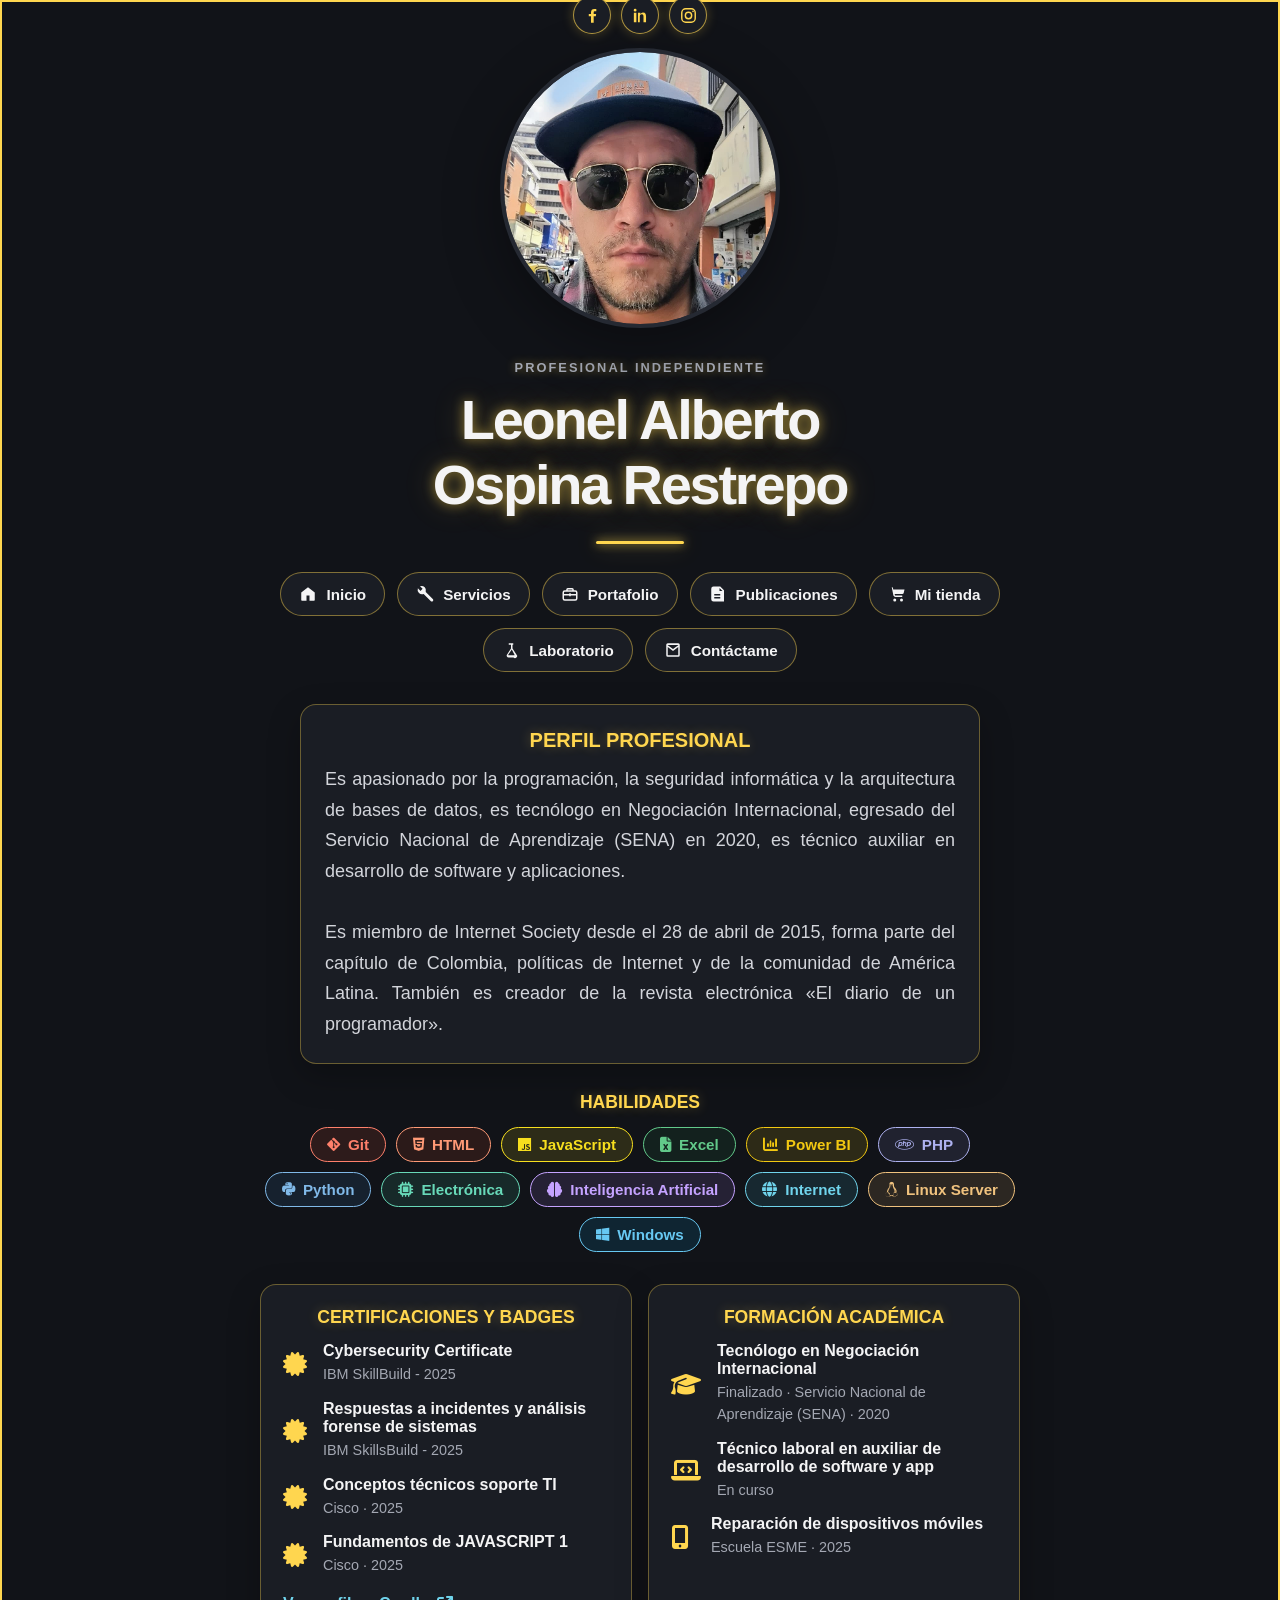
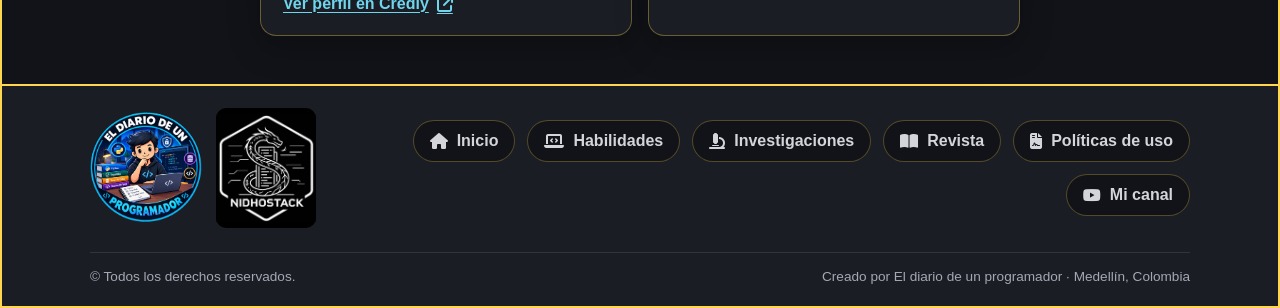
<file: index.html>
<!DOCTYPE html>
<html lang="es">
<head>
    <meta charset="UTF-8">
    <meta name="viewport" content="width=device-width, initial-scale=1.0">
    <meta name="theme-color" content="#111318">
    <link rel="shortcut icon" href="img/Leonel_Ospina.jpeg" type="image/x-icon">
    <title>Leonel Alberto Ospina Restrepo | Profesional freelance</title>
    <link rel="stylesheet" href="https://cdnjs.cloudflare.com/ajax/libs/font-awesome/6.7.2/css/all.min.css">
    <link rel="stylesheet" href="css/style.css">
</head>
<body>
    <main class="profile">
        <section class="profile__intro" id="inicio" aria-labelledby="profile-name">
            <div class="profile__photo-area">
                <div class="profile__photo-frame">
                    <img
                        class="profile__photo"
                        src="img/Leonel_Ospina.jpeg"
                        alt="Retrato de Leonel Alberto Ospina Restrepo"
                    >
                </div>
                <div class="profile__socials" role="group" aria-label="Redes sociales">
                    <a class="profile__social-icon" href="https://www.facebook.com/leonel.ospina.92" target="_blank" rel="noopener noreferrer" aria-label="Facebook" title="Facebook (se abre en una pestaña nueva)">
                        <svg viewBox="0 0 24 24" aria-hidden="true">
                            <path d="M13.5 21v-8h2.7l.4-3h-3.1V8.1c0-.9.3-1.5 1.6-1.5h1.7V3.9c-.3 0-1.3-.1-2.5-.1-2.5 0-4.2 1.5-4.2 4.3V10H7.3v3h2.8v8z" />
                        </svg>
                    </a>
                    <a class="profile__social-icon" href="https://www.linkedin.com/in/eldiariode-unprogramador-384201338/" target="_blank" rel="noopener noreferrer" aria-label="LinkedIn" title="LinkedIn (se abre en una pestaña nueva)">
                        <svg viewBox="0 0 24 24" aria-hidden="true">
                            <path d="M5.2 3.5a1.8 1.8 0 1 0 0 3.6 1.8 1.8 0 0 0 0-3.6M3.6 8.5h3.2v12H3.6zm5.2 0h3.1v1.6h.1a3.4 3.4 0 0 1 3.1-1.9c3.3 0 3.9 2.2 3.9 5v7.3h-3.2V14c0-1.6 0-3.6-2.2-3.6s-2.5 1.7-2.5 3.5v6.6H8.8z" />
                        </svg>
                    </a>
                    <a class="profile__social-icon" href="https://www.instagram.com/lospinare/" target="_blank" rel="noopener noreferrer" aria-label="Instagram" title="Instagram (se abre en una pestaña nueva)">
                        <svg viewBox="0 0 24 24" aria-hidden="true">
                            <rect x="3.5" y="3.5" width="17" height="17" rx="5" />
                            <circle cx="12" cy="12" r="4" />
                            <circle class="profile__social-dot" cx="17.7" cy="6.8" r="1" />
                        </svg>
                    </a>
                </div>
            </div>
            <p class="profile__eyebrow">Profesional independiente</p>
            <h1 class="profile__name" id="profile-name">
                <span>Leonel Alberto</span>
                <span>Ospina Restrepo</span>
            </h1>
            <div class="profile__divider" aria-hidden="true"></div>
            <nav class="profile__navigation" aria-label="Navegación principal">
                <a class="profile__nav-link" href="index.html" aria-current="page">
                    <svg class="profile__nav-icon" viewBox="0 0 24 24" aria-hidden="true">
                        <path d="m3 10 9-7 9 7v10a1 1 0 0 1-1 1h-6v-7h-4v7H4a1 1 0 0 1-1-1z" />
                    </svg>
                    <span>Inicio</span>
                </a>
                <a class="profile__nav-link" href="modules/servicios.html">
                    <svg class="profile__nav-icon" viewBox="0 0 24 24" aria-hidden="true">
                        <path d="M22.7 19 13 9.3a6 6 0 0 0-7.7-7.7l3.5 3.5-2.8 2.8-3.5-3.5A6 6 0 0 0 10.2 12l9.7 9.7a1.98 1.98 0 0 0 2.8-2.7" />
                    </svg>
                    <span>Servicios</span>
                </a>
                <a class="profile__nav-link" href="#portafolio">
                    <svg class="profile__nav-icon" viewBox="0 0 24 24" aria-hidden="true">
                        <path d="M9 4a2 2 0 0 0-2 2v1H5a3 3 0 0 0-3 3v8a3 3 0 0 0 3 3h14a3 3 0 0 0 3-3v-8a3 3 0 0 0-3-3h-2V6a2 2 0 0 0-2-2zm0 3V6h6v1zm-4 2h14a1 1 0 0 1 1 1v2h-7v-1h-2v1H4v-2a1 1 0 0 1 1-1m-1 5h7v1h2v-1h7v4a1 1 0 0 1-1 1H5a1 1 0 0 1-1-1z" />
                    </svg>
                    <span>Portafolio</span>
                </a>
                <a class="profile__nav-link" href="#publicaciones">
                    <svg class="profile__nav-icon" viewBox="0 0 24 24" aria-hidden="true">
                        <path d="M6 2h9l5 5v15H6a3 3 0 0 1-3-3V5a3 3 0 0 1 3-3m8 2v4h4zm-7 8v2h8v-2zm0 4v2h8v-2z" />
                    </svg>
                    <span>Publicaciones</span>
                </a>
                <a class="profile__nav-link" href="#tienda">
                    <svg class="profile__nav-icon" viewBox="0 0 24 24" aria-hidden="true">
                        <path d="M3 3h2l2.2 11.1A3 3 0 0 0 10.1 16H19v-2h-8.9a1 1 0 0 1-1-.8l-.2-1.2H19a2 2 0 0 0 2-1.6L22 6H7L6.6 4A1 1 0 0 0 5.6 3H3m6 15a2 2 0 1 0 0 4 2 2 0 0 0 0-4m9 0a2 2 0 1 0 0 4 2 2 0 0 0 0-4" />
                    </svg>
                    <span>Mi tienda</span>
                </a>
                <a class="profile__nav-link" href="#laboratorio">
                    <svg class="profile__nav-icon" viewBox="0 0 24 24" aria-hidden="true">
                        <path d="M9 3h6v2h-1v5.1l5.4 8.1A2.5 2.5 0 0 1 15.3 22H8.7a2.5 2.5 0 0 1-2.1-3.8L12 10.1V5h-3zm4 8.2-4.7 7a.5.5 0 0 0 .4.8h7.6a.5.5 0 0 0 .4-.8z" />
                    </svg>
                    <span>Laboratorio</span>
                </a>
                <a class="profile__nav-link" href="#contactame">
                    <svg class="profile__nav-icon" viewBox="0 0 24 24" aria-hidden="true">
                        <path d="M3 5a2 2 0 0 1 2-2h14a2 2 0 0 1 2 2v14a2 2 0 0 1-2 2H5a2 2 0 0 1-2-2zm2 .2v.3l7 5.2 7-5.2v-.3zm14 2.8-7 5.2L5 8v11h14z" />
                    </svg>
                    <span>Contáctame</span>
                </a>
            </nav>
            <section class="profile__summary" aria-labelledby="profile-summary-title">
                <h2 class="profile__summary-title" id="profile-summary-title">PERFIL PROFESIONAL</h2>
                <p style="font-size: 18px;">Es apasionado por la programación, la seguridad informática y la arquitectura de bases de datos, es tecnólogo en Negociación Internacional, egresado del Servicio Nacional de Aprendizaje (SENA) en 2020, es técnico auxiliar en desarrollo de software y aplicaciones. <br><br> Es miembro de Internet Society desde el 28 de abril de 2015, forma parte del capítulo de Colombia, políticas de Internet y de la comunidad de América Latina. También es creador de la revista electrónica «El diario de un programador».</p>
            </section>
            <section class="profile__skills" id="habilidades" aria-labelledby="profile-skills-title">
                <h2 class="profile__skills-title" id="profile-skills-title">HABILIDADES</h2>
                <ul class="profile__skills-list">
                    <li class="profile__skill profile__skill--git"><i class="fa-brands fa-git-alt" aria-hidden="true"></i>Git</li>
                    <li class="profile__skill profile__skill--html"><i class="fa-brands fa-html5" aria-hidden="true"></i>HTML</li>
                    <li class="profile__skill profile__skill--javascript"><i class="fa-brands fa-js" aria-hidden="true"></i>JavaScript</li>
                    <li class="profile__skill profile__skill--excel"><i class="fa-solid fa-file-excel" aria-hidden="true"></i>Excel</li>
                    <li class="profile__skill profile__skill--power-bi"><i class="fa-solid fa-chart-column" aria-hidden="true"></i>Power BI</li>
                    <li class="profile__skill profile__skill--php"><i class="fa-brands fa-php" aria-hidden="true"></i>PHP</li>
                    <li class="profile__skill profile__skill--python"><i class="fa-brands fa-python" aria-hidden="true"></i>Python</li>
                    <li class="profile__skill profile__skill--electronics"><i class="fa-solid fa-microchip" aria-hidden="true"></i>Electrónica</li>
                    <li class="profile__skill profile__skill--artificial-intelligence"><i class="fa-solid fa-brain" aria-hidden="true"></i>Inteligencia Artificial</li>
                    <li class="profile__skill profile__skill--internet"><i class="fa-solid fa-globe" aria-hidden="true"></i>Internet</li>
                    <li class="profile__skill profile__skill--linux-server"><i class="fa-brands fa-linux" aria-hidden="true"></i>Linux Server</li>
                    <li class="profile__skill profile__skill--windows"><i class="fa-brands fa-windows" aria-hidden="true"></i>Windows</li>
                </ul>
            </section>
            <div class="profile__credentials">
                <section class="profile__credential-card profile__certifications" aria-labelledby="profile-certifications-title">
                    <h2 class="profile__credential-title" id="profile-certifications-title">CERTIFICACIONES Y BADGES</h2>
                    <ul class="profile__certifications-list">
                        <li class="profile__certification">
                            <i class="fa-solid fa-certificate" aria-hidden="true"></i>
                            <div>
                                <h3 class="profile__certification-name">Cybersecurity Certificate</h3>
                                <p class="profile__certification-details">IBM SkillBuild - 2025</p>
                            </div>
                        </li>
                        <li class="profile__certification">
                            <i class="fa-solid fa-certificate" aria-hidden="true"></i>
                            <div>
                                <h3 class="profile__certification-name">Respuestas a incidentes y análisis forense de sistemas</h3>
                                <p class="profile__certification-details">IBM SkillsBuild - 2025</p>
                            </div>
                        </li>
                        <li class="profile__certification">
                            <i class="fa-solid fa-certificate" aria-hidden="true"></i>
                            <div>
                                <h3 class="profile__certification-name">Conceptos técnicos soporte TI</h3>
                                <p class="profile__certification-details">Cisco · 2025</p>
                            </div>
                        </li>
                        <li class="profile__certification">
                            <i class="fa-solid fa-certificate" aria-hidden="true"></i>
                            <div>
                                <h3 class="profile__certification-name">Fundamentos de JAVASCRIPT 1</h3>
                                <p class="profile__certification-details">Cisco · 2025</p>
                            </div>
                        </li>
                    </ul>
                    <a class="profile__credly-link" href="https://www.credly.com/users/leonel-alberto-ospina-restrepo/" target="_blank" rel="noopener noreferrer">
                        Ver perfil en Credly
                        <i class="fa-solid fa-arrow-up-right-from-square" aria-hidden="true"></i>
                    </a>
                </section>
                <section class="profile__credential-card profile__education" aria-labelledby="profile-education-title">
                    <h2 class="profile__credential-title" id="profile-education-title">FORMACIÓN ACADÉMICA</h2>
                    <ul class="profile__education-list">
                        <li class="profile__education-item">
                            <i class="fa-solid fa-graduation-cap" aria-hidden="true"></i>
                            <div>
                                <h3 class="profile__certification-name">Tecnólogo en Negociación Internacional</h3>
                                <p class="profile__certification-details">Finalizado · Servicio Nacional de Aprendizaje (SENA) · 2020</p>
                            </div>
                        </li>
                        <li class="profile__education-item">
                            <i class="fa-solid fa-laptop-code" aria-hidden="true"></i>
                            <div>
                                <h3 class="profile__certification-name">Técnico laboral en auxiliar de desarrollo de software y app</h3>
                                <p class="profile__certification-details">En curso</p>
                            </div>
                        </li>
                        <li class="profile__education-item">
                            <i class="fa-solid fa-mobile-screen-button" aria-hidden="true"></i>
                            <div>
                                <h3 class="profile__certification-name">Reparación de dispositivos móviles</h3>
                                <p class="profile__certification-details">Escuela ESME · 2025</p>
                            </div>
                        </li>
                    </ul>
                </section>
            </div>
        </section>
    </main>
    <footer class="site-footer">
        <div class="site-footer__inner">
            <div class="site-footer__brands">
                <a class="site-footer__brand" href="#inicio" aria-label="El diario de un programador, inicio">
                    <img class="site-footer__logo" src="img/Logo.fw.png" alt="Logo de El diario de un programador">
                </a>
                <img class="site-footer__partner-logo" src="img/nidhostack.fw.png" alt="Logo de Nidhostack">
            </div>
            <nav class="site-footer__navigation" aria-label="Navegación del pie de página">
                <a href="index.html">
                    <i class="fa-solid fa-house" aria-hidden="true"></i>
                    <span>Inicio</span>
                </a>
                <a href="#habilidades">
                    <i class="fa-solid fa-laptop-code" aria-hidden="true"></i>
                    <span>Habilidades</span>
                </a>
                <a href="investigación">
                    <i class="fa-solid fa-microscope" aria-hidden="true"></i>
                    <span>Investigaciones</span>
                </a>
                <a href="revista">
                    <i class="fa-solid fa-book-open" aria-hidden="true"></i>
                    <span>Revista</span>
                </a>
                <a href="politicas-de-uso">
                    <i class="fa-solid fa-file-contract" aria-hidden="true"></i>
                    <span>Políticas de uso</span>
                </a>
                <a href="https://www.youtube.com/@el-diariodeunprogramador" target="_blank" rel="noopener noreferrer">
                    <i class="fa-brands fa-youtube" aria-hidden="true"></i>
                    <span>Mi canal</span>
                </a>
            </nav>
        </div>
        <div class="site-footer__bottom">
            <p>&copy; Todos los derechos reservados.</p>
            <p>Creado por El diario de un programador · Medellín, Colombia</p>
        </div>
    </footer>
</body>
</html>
</file>
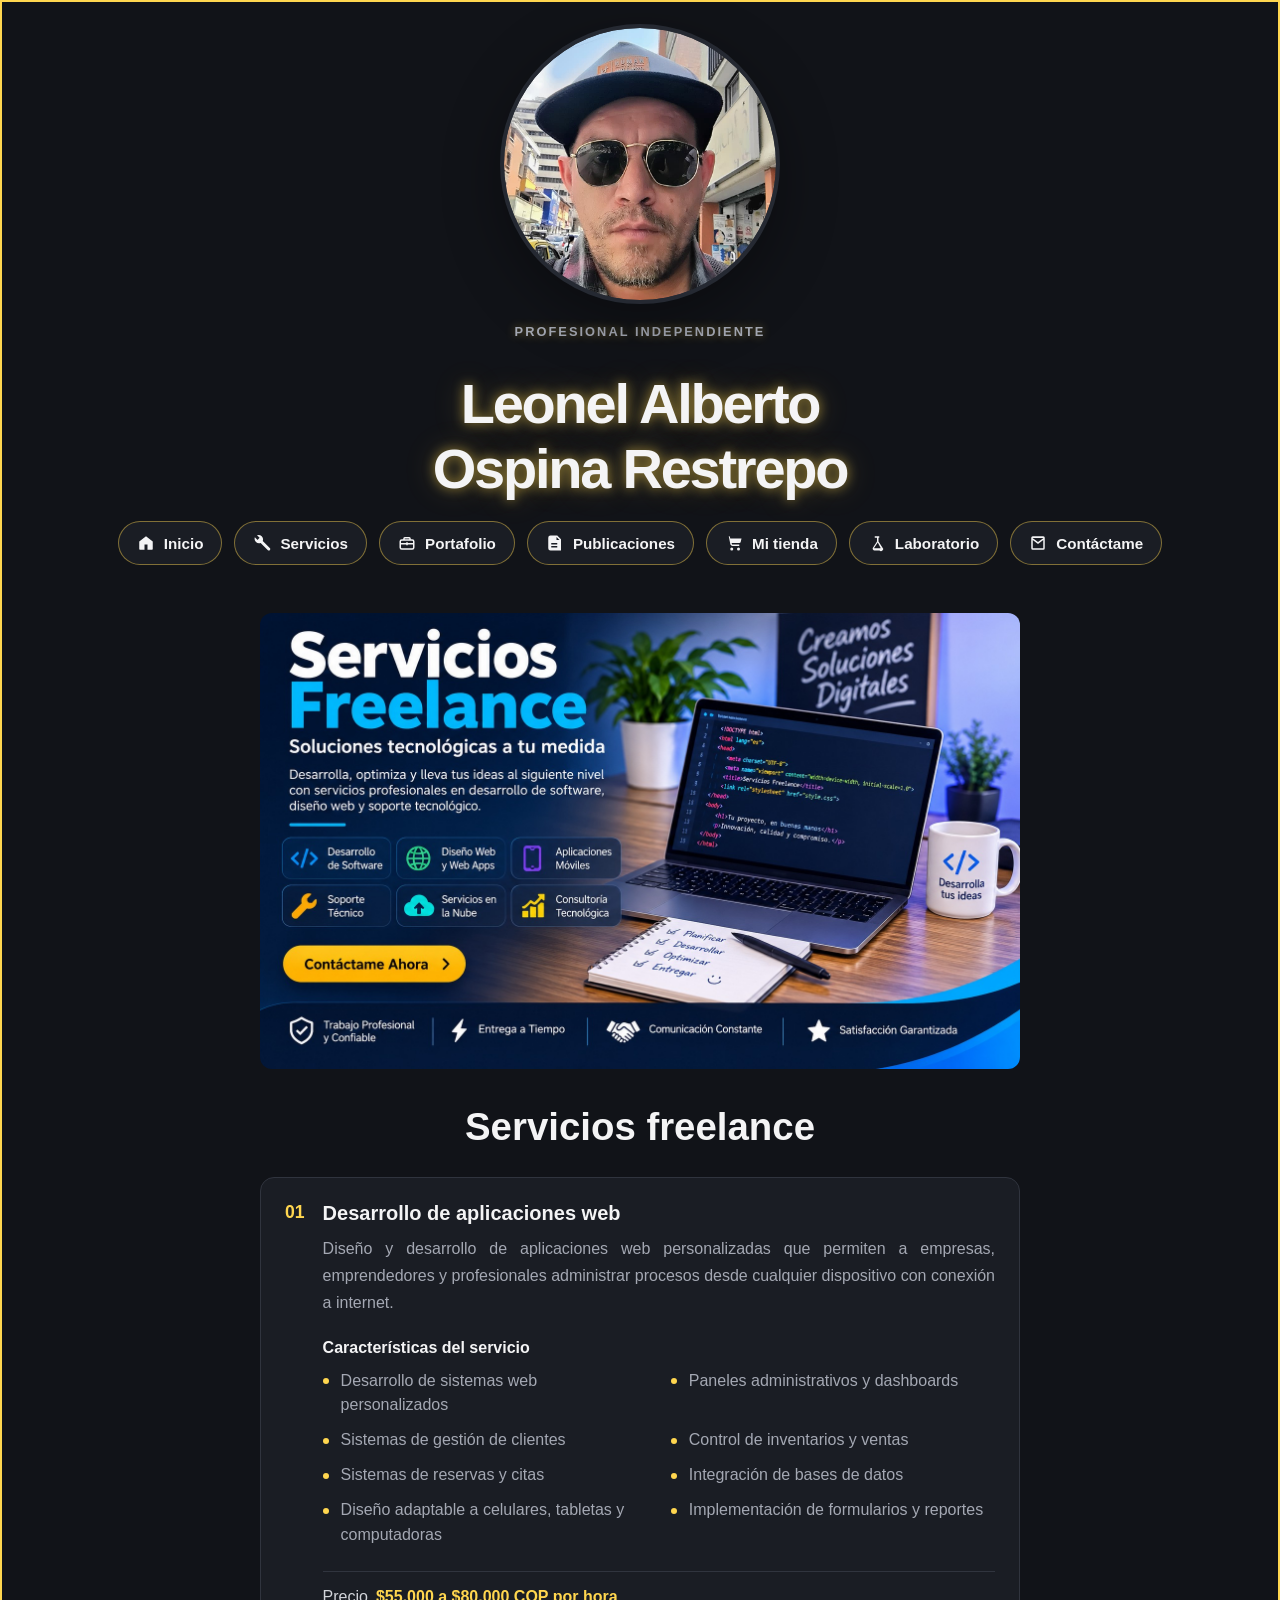
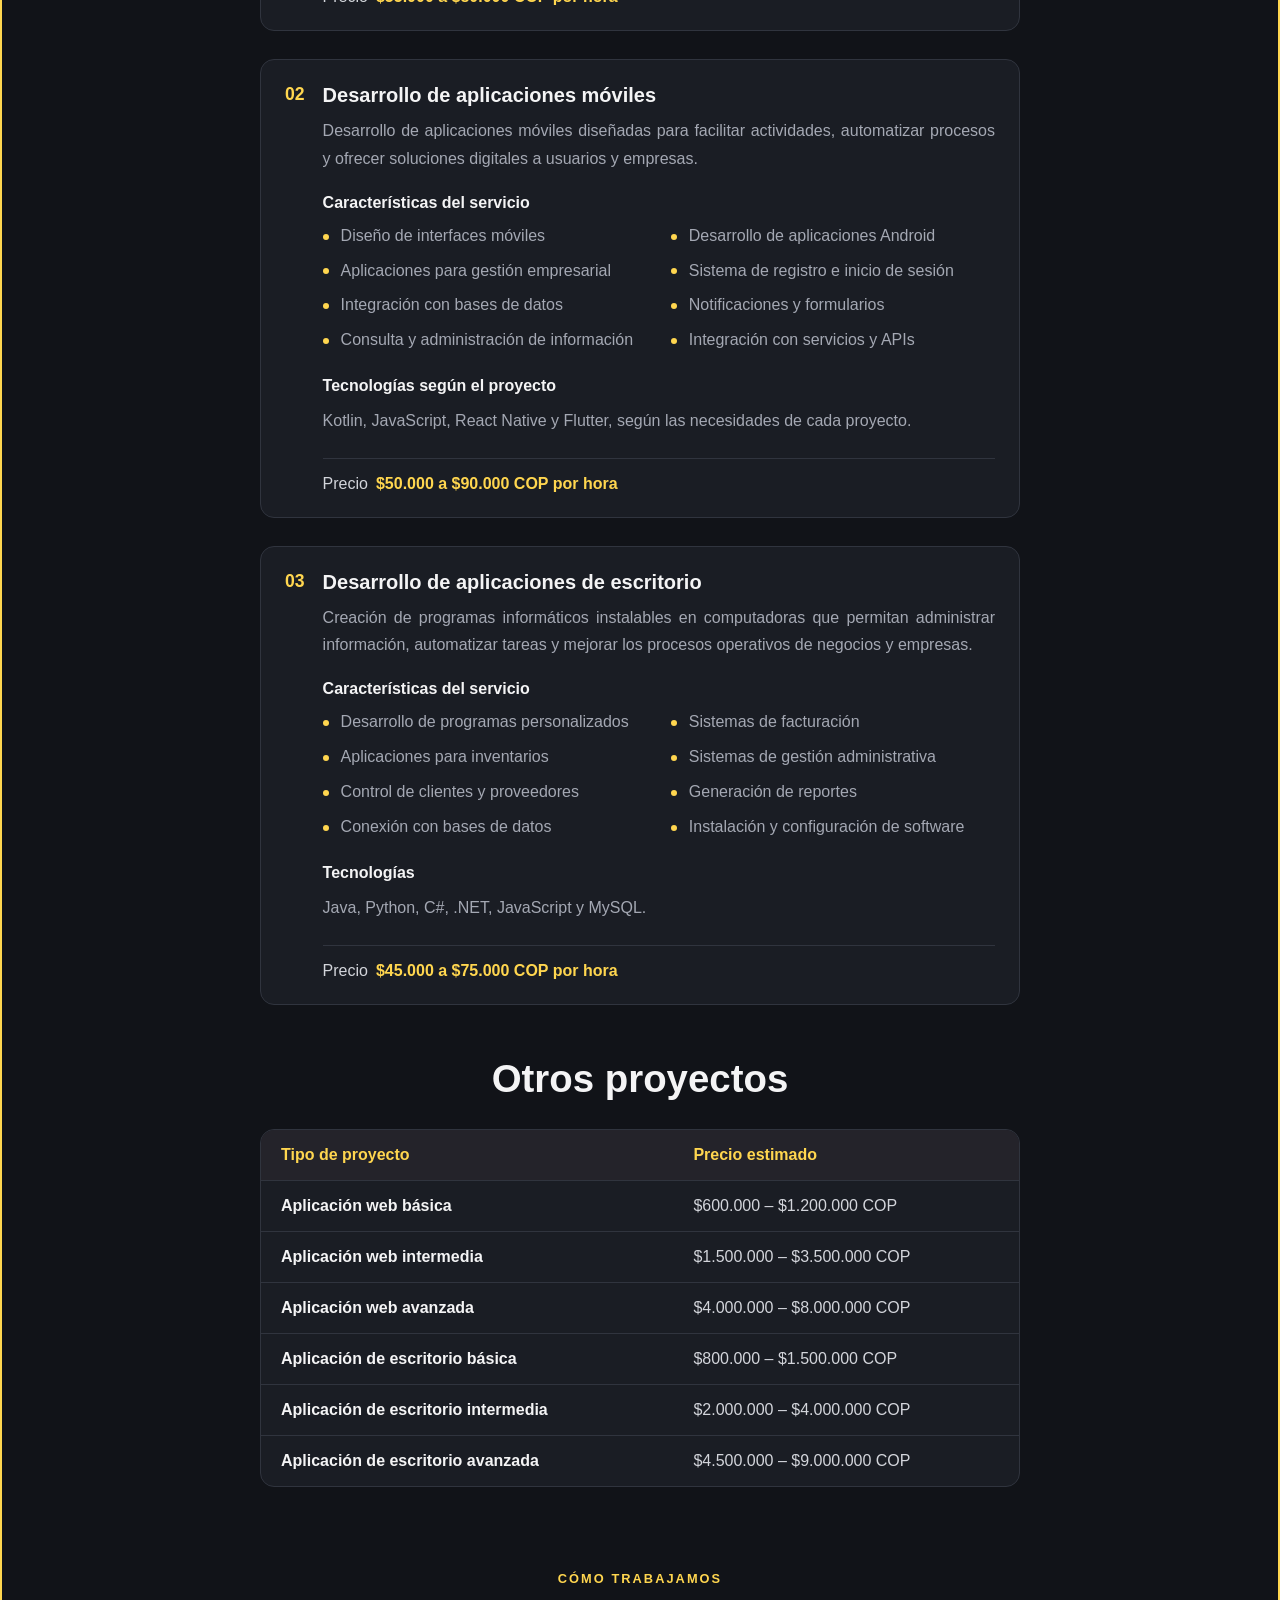
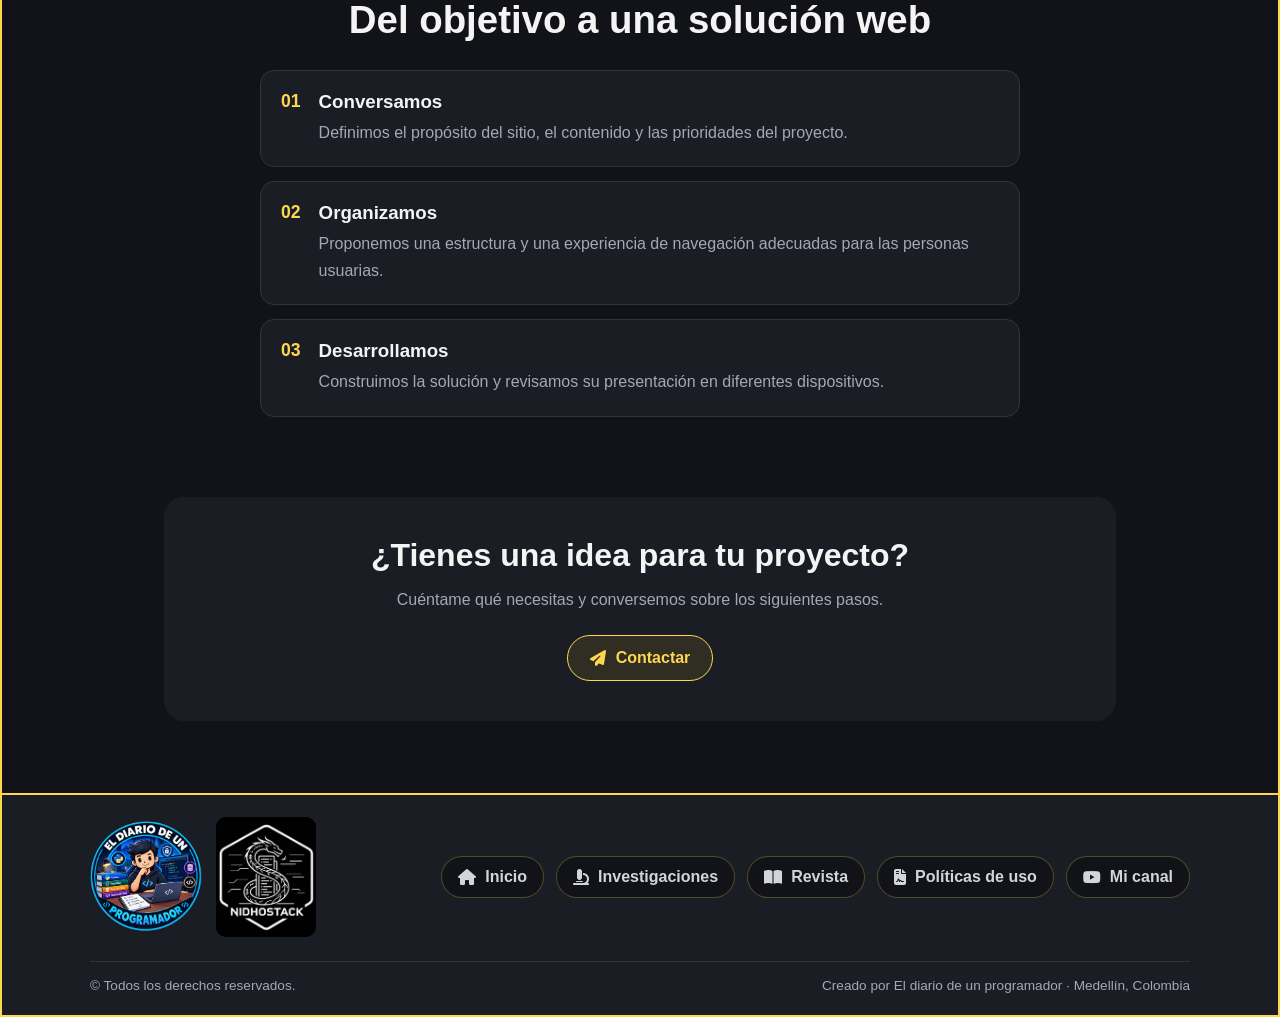
<file: modules/desarrollo_de_software.html>
<!DOCTYPE html>
<html lang="es">
<head>
    <meta charset="UTF-8">
    <meta name="viewport" content="width=device-width, initial-scale=1.0">
    <meta name="theme-color" content="#111318">
    <meta name="description" content="Servicio freelance de diseño y desarrollo web para personas y negocios que necesitan un sitio claro, funcional y adaptable.">
    <link rel="shortcut icon" href="../img/Leonel_Ospina.jpeg" type="image/x-icon">
    <title>Desarrollo web freelance | Leonel Alberto Ospina Restrepo</title>
    <link rel="stylesheet" href="https://cdnjs.cloudflare.com/ajax/libs/font-awesome/6.7.2/css/all.min.css">
    <link rel="stylesheet" href="../css/style.css">
    <link rel="stylesheet" href="../css/desarrollo_web.css">
</head>
<body>
    <header class="web-header">
        <div class="profile__photo-area web-header__photo">
            <div class="profile__photo-frame">
                <img
                    class="profile__photo"
                    src="../img/Leonel_Ospina.jpeg"
                    alt="Retrato de Leonel Alberto Ospina Restrepo"
                >
            </div>
        </div>
        <p class="profile__eyebrow">Profesional independiente</p>
        <p class="profile__name web-header__name">
            <span>Leonel Alberto</span>
            <span>Ospina Restrepo</span>
        </p>
        <nav class="profile__navigation" aria-label="Navegación principal">
            <a class="profile__nav-link" href="../index.html">
                <svg class="profile__nav-icon" viewBox="0 0 24 24" aria-hidden="true">
                    <path d="m3 10 9-7 9 7v10a1 1 0 0 1-1 1h-6v-7h-4v7H4a1 1 0 0 1-1-1z" />
                </svg>
                <span>Inicio</span>
            </a>
            <a class="profile__nav-link" href="servicios.html">
                <svg class="profile__nav-icon" viewBox="0 0 24 24" aria-hidden="true">
                    <path d="M22.7 19 13 9.3a6 6 0 0 0-7.7-7.7l3.5 3.5-2.8 2.8-3.5-3.5A6 6 0 0 0 10.2 12l9.7 9.7a1.98 1.98 0 0 0 2.8-2.7" />
                </svg>
                <span>Servicios</span>
            </a>
            <a class="profile__nav-link" href="../index.html#portafolio">
                <svg class="profile__nav-icon" viewBox="0 0 24 24" aria-hidden="true">
                    <path d="M9 4a2 2 0 0 0-2 2v1H5a3 3 0 0 0-3 3v8a3 3 0 0 0 3 3h14a3 3 0 0 0 3-3v-8a3 3 0 0 0-3-3h-2V6a2 2 0 0 0-2-2zm0 3V6h6v1zm-4 2h14a1 1 0 0 1 1 1v2h-7v-1h-2v1H4v-2a1 1 0 0 1 1-1m-1 5h7v1h2v-1h7v4a1 1 0 0 1-1 1H5a1 1 0 0 1-1-1z" />
                </svg>
                <span>Portafolio</span>
            </a>
            <a class="profile__nav-link" href="../index.html#publicaciones">
                <svg class="profile__nav-icon" viewBox="0 0 24 24" aria-hidden="true">
                    <path d="M6 2h9l5 5v15H6a3 3 0 0 1-3-3V5a3 3 0 0 1 3-3m8 2v4h4zm-7 8v2h8v-2zm0 4v2h8v-2z" />
                </svg>
                <span>Publicaciones</span>
            </a>
            <a class="profile__nav-link" href="../index.html#tienda">
                <svg class="profile__nav-icon" viewBox="0 0 24 24" aria-hidden="true">
                    <path d="M3 3h2l2.2 11.1A3 3 0 0 0 10.1 16H19v-2h-8.9a1 1 0 0 1-1-.8l-.2-1.2H19a2 2 0 0 0 2-1.6L22 6H7L6.6 4A1 1 0 0 0 5.6 3H3m6 15a2 2 0 1 0 0 4 2 2 0 0 0 0-4m9 0a2 2 0 1 0 0 4 2 2 0 0 0 0-4" />
                </svg>
                <span>Mi tienda</span>
            </a>
            <a class="profile__nav-link" href="../index.html#laboratorio">
                <svg class="profile__nav-icon" viewBox="0 0 24 24" aria-hidden="true">
                    <path d="M9 3h6v2h-1v5.1l5.4 8.1A2.5 2.5 0 0 1 15.3 22H8.7a2.5 2.5 0 0 1-2.1-3.8L12 10.1V5h-3zm4 8.2-4.7 7a.5.5 0 0 0 .4.8h7.6a.5.5 0 0 0 .4-.8z" />
                </svg>
                <span>Laboratorio</span>
            </a>
            <a class="profile__nav-link" href="../index.html#contactame">
                <svg class="profile__nav-icon" viewBox="0 0 24 24" aria-hidden="true">
                    <path d="M3 5a2 2 0 0 1 2-2h14a2 2 0 0 1 2 2v14a2 2 0 0 1-2 2H5a2 2 0 0 1-2-2zm2 .2v.3l7 5.2 7-5.2v-.3zm14 2.8-7 5.2L5 8v11h14z" />
                </svg>
                <span>Contáctame</span>
            </a>
        </nav>
    </header>

    <main class="web-development">
        <section class="web-hero" aria-labelledby="web-title">
            <h1 class="web-visually-hidden" id="web-title">Desarrollo web freelance</h1>
            <img
                class="web-hero__image"
                src="../img/servicio_freelance.jpeg"
                alt="Servicios freelance: desarrollo de software, diseño web, aplicaciones móviles y soporte tecnológico."
            >
        </section>

        <section class="web-section web-section--services" aria-labelledby="web-services-title">
            <h2 class="web-section__title" id="web-services-title">Servicios freelance</h2>
            <article class="web-service-offering" aria-labelledby="web-applications-title">
                <span class="web-service-offering__number" aria-hidden="true">01</span>
                <div class="web-service-offering__content">
                    <h3 class="web-service-offering__title" id="web-applications-title">Desarrollo de aplicaciones web</h3>
                    <p class="web-service-offering__description">Diseño y desarrollo de aplicaciones web personalizadas que permiten a empresas, emprendedores y profesionales administrar procesos desde cualquier dispositivo con conexión a internet.</p>
                    <h4 class="web-service-offering__features-title">Características del servicio</h4>
                    <ul class="web-service-offering__features">
                        <li>Desarrollo de sistemas web personalizados</li>
                        <li>Paneles administrativos y dashboards</li>
                        <li>Sistemas de gestión de clientes</li>
                        <li>Control de inventarios y ventas</li>
                        <li>Sistemas de reservas y citas</li>
                        <li>Integración de bases de datos</li>
                        <li>Diseño adaptable a celulares, tabletas y computadoras</li>
                        <li>Implementación de formularios y reportes</li>
                    </ul>
                    <p class="web-service-offering__price">
                        <span>Precio</span>
                        <strong>$55.000 a $80.000 COP por hora</strong>
                    </p>
                </div>
            </article>
            <article class="web-service-offering" aria-labelledby="mobile-applications-title">
                <span class="web-service-offering__number" aria-hidden="true">02</span>
                <div class="web-service-offering__content">
                    <h3 class="web-service-offering__title" id="mobile-applications-title">Desarrollo de aplicaciones móviles</h3>
                    <p class="web-service-offering__description">Desarrollo de aplicaciones móviles diseñadas para facilitar actividades, automatizar procesos y ofrecer soluciones digitales a usuarios y empresas.</p>
                    <h4 class="web-service-offering__features-title">Características del servicio</h4>
                    <ul class="web-service-offering__features">
                        <li>Diseño de interfaces móviles</li>
                        <li>Desarrollo de aplicaciones Android</li>
                        <li>Aplicaciones para gestión empresarial</li>
                        <li>Sistema de registro e inicio de sesión</li>
                        <li>Integración con bases de datos</li>
                        <li>Notificaciones y formularios</li>
                        <li>Consulta y administración de información</li>
                        <li>Integración con servicios y APIs</li>
                    </ul>
                    <h4 class="web-service-offering__features-title">Tecnologías según el proyecto</h4>
                    <p class="web-service-offering__description">Kotlin, JavaScript, React Native y Flutter, según las necesidades de cada proyecto.</p>
                    <p class="web-service-offering__price">
                        <span>Precio</span>
                        <strong>$50.000 a $90.000 COP por hora</strong>
                    </p>
                </div>
            </article>
            <article class="web-service-offering" aria-labelledby="desktop-applications-title">
                <span class="web-service-offering__number" aria-hidden="true">03</span>
                <div class="web-service-offering__content">
                    <h3 class="web-service-offering__title" id="desktop-applications-title">Desarrollo de aplicaciones de escritorio</h3>
                    <p class="web-service-offering__description">Creación de programas informáticos instalables en computadoras que permitan administrar información, automatizar tareas y mejorar los procesos operativos de negocios y empresas.</p>
                    <h4 class="web-service-offering__features-title">Características del servicio</h4>
                    <ul class="web-service-offering__features">
                        <li>Desarrollo de programas personalizados</li>
                        <li>Sistemas de facturación</li>
                        <li>Aplicaciones para inventarios</li>
                        <li>Sistemas de gestión administrativa</li>
                        <li>Control de clientes y proveedores</li>
                        <li>Generación de reportes</li>
                        <li>Conexión con bases de datos</li>
                        <li>Instalación y configuración de software</li>
                    </ul>
                    <h4 class="web-service-offering__features-title">Tecnologías</h4>
                    <p class="web-service-offering__description">Java, Python, C#, .NET, JavaScript y MySQL.</p>
                    <p class="web-service-offering__price">
                        <span>Precio</span>
                        <strong>$45.000 a $75.000 COP por hora</strong>
                    </p>
                </div>
            </article>
        </section>

        <section class="web-section web-section--estimates" aria-labelledby="web-estimates-title">
            <h2 class="web-section__title" id="web-estimates-title">Otros proyectos</h2>
            <div class="web-estimates-wrapper">
                <table class="web-estimates">
                    <thead>
                        <tr>
                            <th scope="col">Tipo de proyecto</th>
                            <th scope="col">Precio estimado</th>
                        </tr>
                    </thead>
                    <tbody>
                        <tr>
                            <th scope="row">Aplicación web básica</th>
                            <td>$600.000 – $1.200.000 COP</td>
                        </tr>
                        <tr>
                            <th scope="row">Aplicación web intermedia</th>
                            <td>$1.500.000 – $3.500.000 COP</td>
                        </tr>
                        <tr>
                            <th scope="row">Aplicación web avanzada</th>
                            <td>$4.000.000 – $8.000.000 COP</td>
                        </tr>
                        <tr>
                            <th scope="row">Aplicación de escritorio básica</th>
                            <td>$800.000 – $1.500.000 COP</td>
                        </tr>
                        <tr>
                            <th scope="row">Aplicación de escritorio intermedia</th>
                            <td>$2.000.000 – $4.000.000 COP</td>
                        </tr>
                        <tr>
                            <th scope="row">Aplicación de escritorio avanzada</th>
                            <td>$4.500.000 – $9.000.000 COP</td>
                        </tr>
                    </tbody>
                </table>
            </div>
        </section>

        <section class="web-section web-section--process" aria-labelledby="web-process-title">
            <p class="web-section__eyebrow">Cómo trabajamos</p>
            <h2 class="web-section__title" id="web-process-title">Del objetivo a una solución web</h2>
            <ol class="web-process">
                <li class="web-process__step">
                    <span class="web-process__number" aria-hidden="true">01</span>
                    <div>
                        <h3>Conversamos</h3>
                        <p>Definimos el propósito del sitio, el contenido y las prioridades del proyecto.</p>
                    </div>
                </li>
                <li class="web-process__step">
                    <span class="web-process__number" aria-hidden="true">02</span>
                    <div>
                        <h3>Organizamos</h3>
                        <p>Proponemos una estructura y una experiencia de navegación adecuadas para las personas usuarias.</p>
                    </div>
                </li>
                <li class="web-process__step">
                    <span class="web-process__number" aria-hidden="true">03</span>
                    <div>
                        <h3>Desarrollamos</h3>
                        <p>Construimos la solución y revisamos su presentación en diferentes dispositivos.</p>
                    </div>
                </li>
            </ol>
        </section>

        <section class="web-contact" aria-labelledby="web-contact-title">
            <h2 class="web-contact__title" id="web-contact-title">¿Tienes una idea para tu proyecto?</h2>
            <p class="web-contact__text">Cuéntame qué necesitas y conversemos sobre los siguientes pasos.</p>
            <a class="web-button" href="mailto:eldiariodeunprogramador@gmail.com">
                <i class="fa-solid fa-paper-plane" aria-hidden="true"></i>
                Contactar
            </a>
        </section>
    </main>

    <footer class="site-footer">
        <div class="site-footer__inner">
            <div class="site-footer__brands">
                <a class="site-footer__brand" href="../index.html#inicio" aria-label="El diario de un programador, inicio">
                    <img class="site-footer__logo" src="../img/Logo.fw.png" alt="Logo de El diario de un programador">
                </a>
                <img class="site-footer__partner-logo" src="../img/nidhostack.fw.png" alt="Logo de Nidhostack">
            </div>
            <nav class="site-footer__navigation" aria-label="Navegación del pie de página">
                <a href="../index.html#inicio">
                    <i class="fa-solid fa-house" aria-hidden="true"></i>
                    <span>Inicio</span>
                </a>
                <a href="../investigación">
                    <i class="fa-solid fa-microscope" aria-hidden="true"></i>
                    <span>Investigaciones</span>
                </a>
                <a href="../revista">
                    <i class="fa-solid fa-book-open" aria-hidden="true"></i>
                    <span>Revista</span>
                </a>
                <a href="../politicas-de-uso">
                    <i class="fa-solid fa-file-contract" aria-hidden="true"></i>
                    <span>Políticas de uso</span>
                </a>
                <a href="https://www.youtube.com/@el-diariodeunprogramador" target="_blank" rel="noopener noreferrer">
                    <i class="fa-brands fa-youtube" aria-hidden="true"></i>
                    <span>Mi canal</span>
                </a>
            </nav>
        </div>
        <div class="site-footer__bottom">
            <p>&copy; Todos los derechos reservados.</p>
            <p>Creado por El diario de un programador · Medellín, Colombia</p>
        </div>
    </footer>
</body>
</html>
</file>
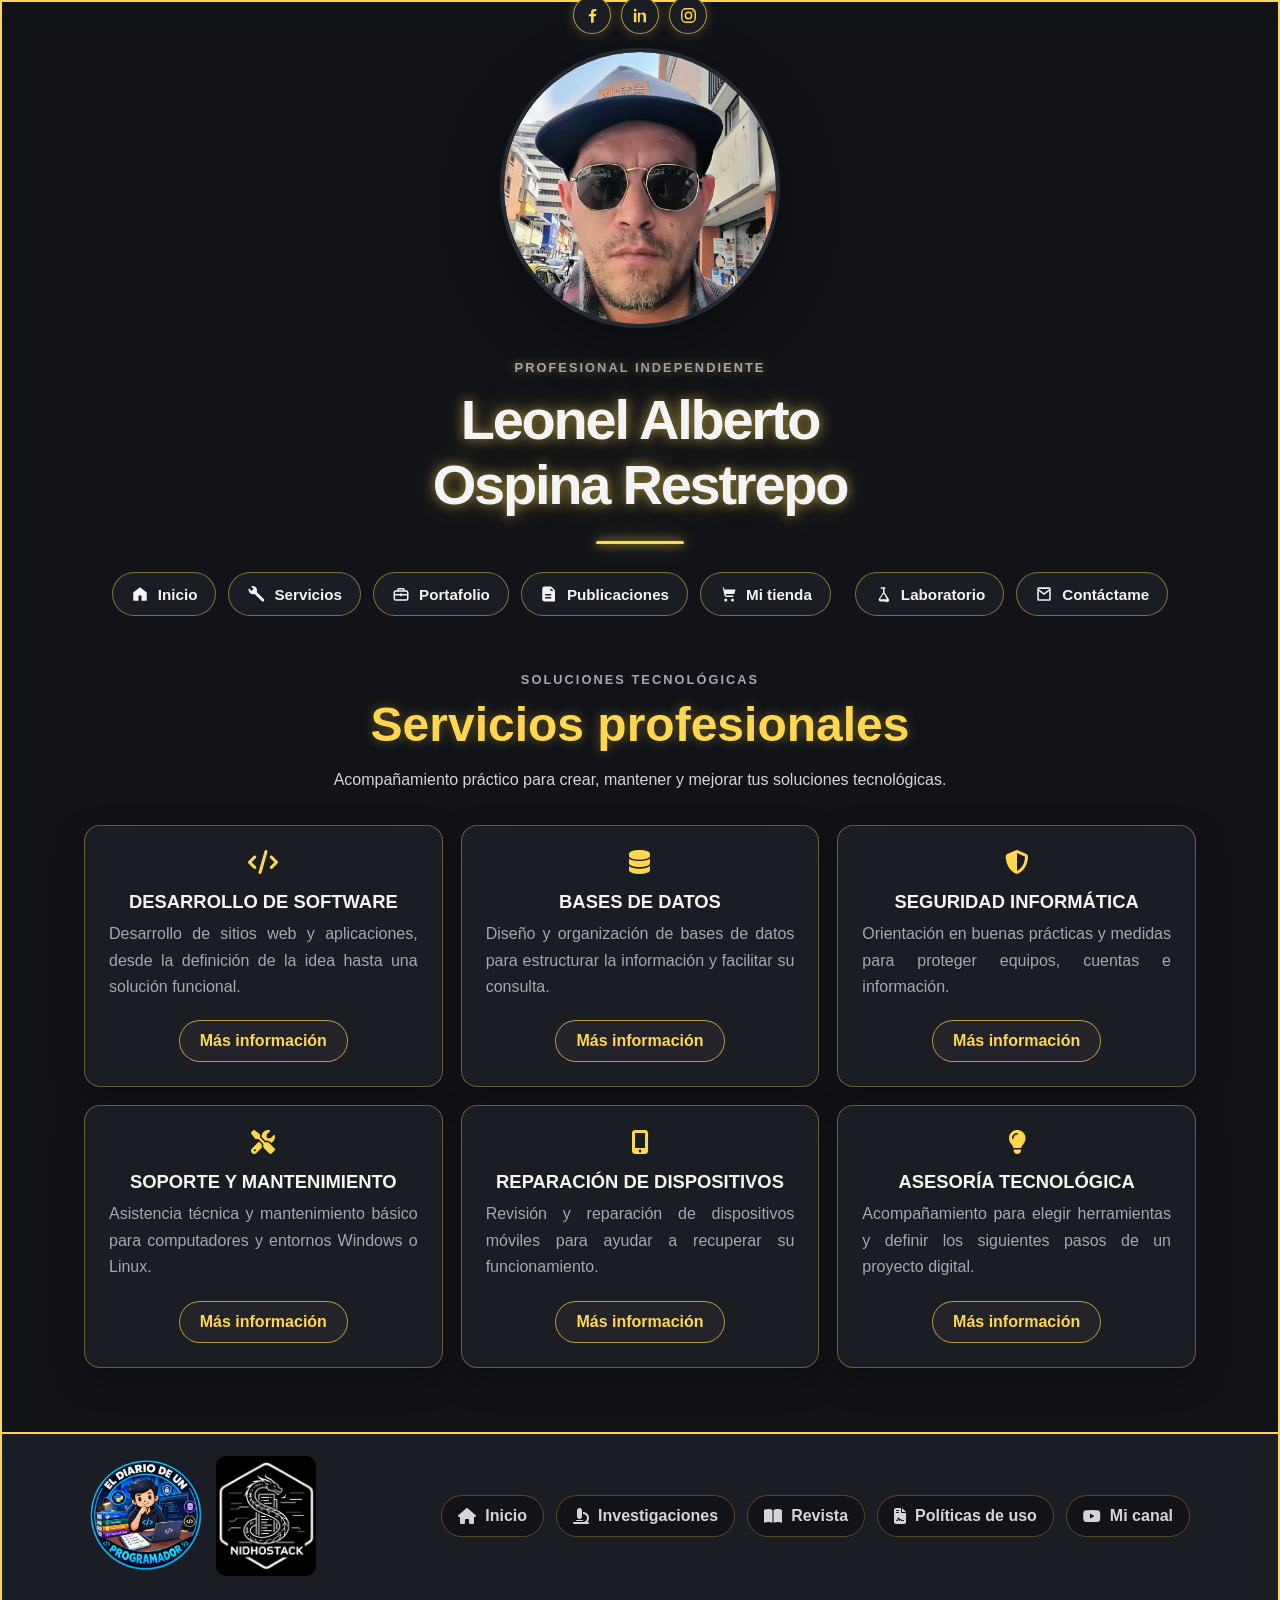
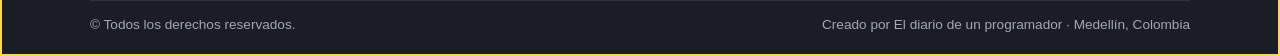
<file: modules/servicios.html>
<!DOCTYPE html>
<html lang="es">
<head>
    <meta charset="UTF-8">
    <meta name="viewport" content="width=device-width, initial-scale=1.0">
    <meta name="theme-color" content="#111318">
    <link rel="shortcut icon" href="../img/Leonel_Ospina.jpeg" type="image/x-icon">
    <title>Servicios | Leonel Alberto Ospina Restrepo</title>
    <link rel="stylesheet" href="https://cdnjs.cloudflare.com/ajax/libs/font-awesome/6.7.2/css/all.min.css">
    <link rel="stylesheet" href="../css/style.css">
    <link rel="stylesheet" href="../css/servicios.css">
</head>
<body>
    <main class="services-page" id="inicio">
        <header class="services-page__header">
            <div class="profile__photo-area">
                <div class="profile__photo-frame">
                    <img
                        class="profile__photo"
                        src="../img/Leonel_Ospina.jpeg"
                        alt="Retrato de Leonel Alberto Ospina Restrepo"
                    >
                </div>
                <div class="profile__socials" role="group" aria-label="Redes sociales">
                    <a class="profile__social-icon" href="https://www.facebook.com/leonel.ospina.92" target="_blank" rel="noopener noreferrer" aria-label="Facebook" title="Facebook (se abre en una pestaña nueva)">
                        <svg viewBox="0 0 24 24" aria-hidden="true">
                            <path d="M13.5 21v-8h2.7l.4-3h-3.1V8.1c0-.9.3-1.5 1.6-1.5h1.7V3.9c-.3 0-1.3-.1-2.5-.1-2.5 0-4.2 1.5-4.2 4.3V10H7.3v3h2.8v8z" />
                        </svg>
                    </a>
                    <a class="profile__social-icon" href="https://www.linkedin.com/in/eldiariode-unprogramador-384201338/" target="_blank" rel="noopener noreferrer" aria-label="LinkedIn" title="LinkedIn (se abre en una pestaña nueva)">
                        <svg viewBox="0 0 24 24" aria-hidden="true">
                            <path d="M5.2 3.5a1.8 1.8 0 1 0 0 3.6 1.8 1.8 0 0 0 0-3.6M3.6 8.5h3.2v12H3.6zm5.2 0h3.1v1.6h.1a3.4 3.4 0 0 1 3.1-1.9c3.3 0 3.9 2.2 3.9 5v7.3h-3.2V14c0-1.6 0-3.6-2.2-3.6s-2.5 1.7-2.5 3.5v6.6H8.8z" />
                        </svg>
                    </a>
                    <a class="profile__social-icon" href="https://www.instagram.com/lospinare/" target="_blank" rel="noopener noreferrer" aria-label="Instagram" title="Instagram (se abre en una pestaña nueva)">
                        <svg viewBox="0 0 24 24" aria-hidden="true">
                            <rect x="3.5" y="3.5" width="17" height="17" rx="5" />
                            <circle cx="12" cy="12" r="4" />
                            <circle class="profile__social-dot" cx="17.7" cy="6.8" r="1" />
                        </svg>
                    </a>
                </div>
            </div>
            <p class="profile__eyebrow">Profesional independiente</p>
            <p class="profile__name services-page__name">
                <span>Leonel Alberto</span>
                <span>Ospina Restrepo</span>
            </p>
            <div class="profile__divider" aria-hidden="true"></div>
            <nav class="profile__navigation" aria-label="Navegación principal">
                <a class="profile__nav-link" href="../index.html">
                    <svg class="profile__nav-icon" viewBox="0 0 24 24" aria-hidden="true">
                        <path d="m3 10 9-7 9 7v10a1 1 0 0 1-1 1h-6v-7h-4v7H4a1 1 0 0 1-1-1z" />
                    </svg>
                    <span>Inicio</span>
                </a>
                <a class="profile__nav-link" href="servicios.html" aria-current="page">
                    <svg class="profile__nav-icon" viewBox="0 0 24 24" aria-hidden="true">
                        <path d="M22.7 19 13 9.3a6 6 0 0 0-7.7-7.7l3.5 3.5-2.8 2.8-3.5-3.5A6 6 0 0 0 10.2 12l9.7 9.7a1.98 1.98 0 0 0 2.8-2.7" />
                    </svg>
                    <span>Servicios</span>
                </a>
                <a class="profile__nav-link" href="../index.html#portafolio">
                    <svg class="profile__nav-icon" viewBox="0 0 24 24" aria-hidden="true">
                        <path d="M9 4a2 2 0 0 0-2 2v1H5a3 3 0 0 0-3 3v8a3 3 0 0 0 3 3h14a3 3 0 0 0 3-3v-8a3 3 0 0 0-3-3h-2V6a2 2 0 0 0-2-2zm0 3V6h6v1zm-4 2h14a1 1 0 0 1 1 1v2h-7v-1h-2v1H4v-2a1 1 0 0 1 1-1m-1 5h7v1h2v-1h7v4a1 1 0 0 1-1 1H5a1 1 0 0 1-1-1z" />
                    </svg>
                    <span>Portafolio</span>
                </a>
                <a class="profile__nav-link" href="../index.html#publicaciones">
                    <svg class="profile__nav-icon" viewBox="0 0 24 24" aria-hidden="true">
                        <path d="M6 2h9l5 5v15H6a3 3 0 0 1-3-3V5a3 3 0 0 1 3-3m8 2v4h4zm-7 8v2h8v-2zm0 4v2h8v-2z" />
                    </svg>
                    <span>Publicaciones</span>
                </a>
                <a class="profile__nav-link" href="../index.html#tienda">
                    <svg class="profile__nav-icon" viewBox="0 0 24 24" aria-hidden="true">
                        <path d="M3 3h2l2.2 11.1A3 3 0 0 0 10.1 16H19v-2h-8.9a1 1 0 0 1-1-.8l-.2-1.2H19a2 2 0 0 0 2-1.6L22 6H7L6.6 4A1 1 0 0 0 5.6 3H3m6 15a2 2 0 1 0 0 4 2 2 0 0 0 0-4m9 0a2 2 0 1 0 0 4 2 2 0 0 0 0-4" />
                    </svg>
                    <span>Mi tienda</span>
                </a><br>
                <a class="profile__nav-link" href="../index.html#laboratorio">
                    <svg class="profile__nav-icon" viewBox="0 0 24 24" aria-hidden="true">
                        <path d="M9 3h6v2h-1v5.1l5.4 8.1A2.5 2.5 0 0 1 15.3 22H8.7a2.5 2.5 0 0 1-2.1-3.8L12 10.1V5h-3zm4 8.2-4.7 7a.5.5 0 0 0 .4.8h7.6a.5.5 0 0 0 .4-.8z" />
                    </svg>
                    <span>Laboratorio</span>
                </a>
                <a class="profile__nav-link" href="../index.html#contactame">
                    <svg class="profile__nav-icon" viewBox="0 0 24 24" aria-hidden="true">
                        <path d="M3 5a2 2 0 0 1 2-2h14a2 2 0 0 1 2 2v14a2 2 0 0 1-2 2H5a2 2 0 0 1-2-2zm2 .2v.3l7 5.2 7-5.2v-.3zm14 2.8-7 5.2L5 8v11h14z" />
                    </svg>
                    <span>Contáctame</span>
                </a>
            </nav>
        </header>

        <section class="services" aria-labelledby="services-title">
            <p class="services__eyebrow">Soluciones tecnológicas</p>
            <h1 class="services__title" id="services-title">Servicios profesionales</h1>
            <p class="services__lead">Acompañamiento práctico para crear, mantener y mejorar tus soluciones tecnológicas.</p>
            <div class="services__grid">
                <article class="services__card">
                    <i class="fa-solid fa-code services__icon" aria-hidden="true"></i>
                    <h2 class="services__card-title">Desarrollo de software</h2>
                    <p class="services__card-description">Desarrollo de sitios web y aplicaciones, desde la definición de la idea hasta una solución funcional.</p>
                    <a class="services__button" href="desarrollo_de_software.html">Más información</a>
                </article>
                <article class="services__card">
                    <i class="fa-solid fa-database services__icon" aria-hidden="true"></i>
                    <h2 class="services__card-title">Bases de datos</h2>
                    <p class="services__card-description">Diseño y organización de bases de datos para estructurar la información y facilitar su consulta.</p>
                    <a class="services__button" href="#">Más información</a>
                </article>
                <article class="services__card">
                    <i class="fa-solid fa-shield-halved services__icon" aria-hidden="true"></i>
                    <h2 class="services__card-title">Seguridad informática</h2>
                    <p class="services__card-description">Orientación en buenas prácticas y medidas para proteger equipos, cuentas e información.</p>
                    <a class="services__button" href="#">Más información</a>
                </article>
                <article class="services__card">
                    <i class="fa-solid fa-screwdriver-wrench services__icon" aria-hidden="true"></i>
                    <h2 class="services__card-title">Soporte y mantenimiento</h2>
                    <p class="services__card-description">Asistencia técnica y mantenimiento básico para computadores y entornos Windows o Linux.</p>
                    <a class="services__button" href="#">Más información</a>
                </article>
                <article class="services__card">
                    <i class="fa-solid fa-mobile-screen-button services__icon" aria-hidden="true"></i>
                    <h2 class="services__card-title">Reparación de dispositivos</h2>
                    <p class="services__card-description">Revisión y reparación de dispositivos móviles para ayudar a recuperar su funcionamiento.</p>
                    <a class="services__button" href="mailto:eldiariodeunprogramador@gmail.com">Más información</a>
                </article>
                <article class="services__card">
                    <i class="fa-solid fa-lightbulb services__icon" aria-hidden="true"></i>
                    <h2 class="services__card-title">Asesoría tecnológica</h2>
                    <p class="services__card-description">Acompañamiento para elegir herramientas y definir los siguientes pasos de un proyecto digital.</p>
                    <a class="services__button" href="mailto:eldiariodeunprogramador@gmail.com">Más información</a>
                </article>
            </div>
        </section>
    </main>

    <footer class="site-footer">
        <div class="site-footer__inner">
            <div class="site-footer__brands">
                <a class="site-footer__brand" href="../index.html#inicio" aria-label="El diario de un programador, inicio">
                    <img class="site-footer__logo" src="../img/Logo.fw.png" alt="Logo de El diario de un programador">
                </a>
                <img class="site-footer__partner-logo" src="../img/nidhostack.fw.png" alt="Logo de Nidhostack">
            </div>
            <nav class="site-footer__navigation" aria-label="Navegación del pie de página">
                <a href="../index.html">
                    <i class="fa-solid fa-house" aria-hidden="true"></i>
                    <span>Inicio</span>
                </a>
                <a href="../investigación">
                    <i class="fa-solid fa-microscope" aria-hidden="true"></i>
                    <span>Investigaciones</span>
                </a>
                <a href="../revista">
                    <i class="fa-solid fa-book-open" aria-hidden="true"></i>
                    <span>Revista</span>
                </a>
                <a href="../politicas-de-uso">
                    <i class="fa-solid fa-file-contract" aria-hidden="true"></i>
                    <span>Políticas de uso</span>
                </a>
                <a href="https://www.youtube.com/@el-diariodeunprogramador" target="_blank" rel="noopener noreferrer">
                    <i class="fa-brands fa-youtube" aria-hidden="true"></i>
                    <span>Mi canal</span>
                </a>
            </nav>
        </div>
        <div class="site-footer__bottom">
            <p>&copy; Todos los derechos reservados.</p>
            <p>Creado por El diario de un programador · Medellín, Colombia</p>
        </div>
    </footer>
</body>
</html>
</file>
<file: css/style.css>
* {
    box-sizing: border-box;
}

body {
    min-width: 320px;
    min-height: 100vh;
    margin: 0;
    background: #111318;
    box-shadow: inset 0 0 0 2px #ffd64f;
    color: #f4f4f5;
    font-family: Arial, Helvetica, sans-serif;
}

.profile {
    display: grid;
    min-height: 100vh;
    padding: 48px 24px;
    place-items: center;
}

.profile__intro {
    width: min(100%, 760px);
    text-align: center;
}

.profile__photo-area {
    position: relative;
    width: clamp(180px, 42vw, 280px);
    margin: 0 auto 32px;
}

.profile__photo-frame {
    aspect-ratio: 1;
    overflow: hidden;
    border: 4px solid #252932;
    border-radius: 50%;
    background: #252932;
    box-shadow: 0 18px 55px rgb(0 0 0 / 35%);
}

.profile__photo {
    display: block;
    width: 100%;
    height: 100%;
    border-radius: inherit;
    object-fit: cover;
    object-position: center;
}

.profile__socials {
    position: absolute;
    top: -52px;
    right: 50%;
    display: flex;
    gap: 10px;
    transform: translateX(50%);
}

.profile__social-icon {
    display: grid;
    width: 38px;
    height: 38px;
    place-items: center;
    border: 1px solid rgb(255 214 79 / 65%);
    border-radius: 50%;
    background: #1a1d24;
    box-shadow: 0 0 12px rgb(255 214 79 / 25%);
    color: #ffd64f;
    text-decoration: none;
    transition: background-color 160ms ease, box-shadow 160ms ease, border-color 160ms ease;
}

.profile__social-icon:hover,
.profile__social-icon:focus-visible {
    border-color: #ffd64f;
    background: #24232a;
    box-shadow: 0 0 16px rgb(255 214 79 / 55%);
}

.profile__social-icon:focus-visible {
    outline: 2px solid #ffd64f;
    outline-offset: 3px;
}

.profile__social-icon svg {
    width: 19px;
    height: 19px;
    fill: currentColor;
}

.profile__social-icon[aria-label="Instagram"] svg {
    fill: none;
    stroke: currentColor;
    stroke-width: 1.8;
}

.profile__social-dot {
    fill: currentColor;
    stroke: none;
}

.profile__eyebrow {
    margin: 0 0 12px;
    color: #a4a8b3;
    font-size: 0.8rem;
    font-weight: 700;
    letter-spacing: 0.16em;
    text-shadow: 0 0 10px rgb(255 214 79 / 45%);
    text-transform: uppercase;
}

.profile__name {
    margin: 0;
    font-size: clamp(2rem, 7vw, 3.5rem);
    letter-spacing: -0.04em;
    text-shadow: 0 0 12px rgb(255 214 79 / 55%), 0 0 30px rgb(255 214 79 / 25%);
}

.profile__name span {
    display: block;
}

.profile__divider {
    width: 88px;
    height: 3px;
    margin: 24px auto 28px;
    border-radius: 999px;
    background: #ffd64f;
    box-shadow: 0 0 10px rgb(255 214 79 / 85%), 0 0 24px rgb(255 214 79 / 45%);
}

.profile__navigation {
    display: flex;
    flex-wrap: wrap;
    gap: 12px;
    justify-content: center;
}

.profile__nav-link {
    display: inline-flex;
    min-height: 44px;
    align-items: center;
    gap: 9px;
    padding: 0 18px;
    border: 1px solid rgb(255 214 79 / 45%);
    border-radius: 999px;
    background: #1a1d24;
    color: #f4f4f5;
    font-size: 0.95rem;
    font-weight: 700;
    text-decoration: none;
    transition: background-color 160ms ease, box-shadow 160ms ease, border-color 160ms ease;
}

.profile__nav-link:hover,
.profile__nav-link:focus-visible {
    border-color: #ffd64f;
    background: #24232a;
    box-shadow: 0 0 14px rgb(255 214 79 / 35%);
}

.profile__nav-link:focus-visible {
    outline: 2px solid #ffd64f;
    outline-offset: 4px;
}

.profile__nav-icon {
    width: 18px;
    height: 18px;
    fill: currentColor;
}

.profile__summary {
    max-width: 680px;
    margin: 32px auto 0;
    padding: 24px;
    border: 1px solid rgb(255 214 79 / 35%);
    border-radius: 16px;
    background: #1a1d24;
    box-shadow: 0 12px 32px rgb(0 0 0 / 25%);
    text-align: center;
}

.profile__summary-title {
    margin: 0 0 12px;
    color: #ffd64f;
    font-size: 1.25rem;
    text-shadow: 0 0 12px rgb(255 214 79 / 30%);
}

.profile__summary p {
    margin: 0;
    color: #d3d5db;
    line-height: 1.7;
    text-align: justify;
}

.profile__skills {
    margin-top: 28px;
}

.profile__skills-title {
    margin: 0 0 14px;
    color: #ffd64f;
    font-size: 1.1rem;
    text-shadow: 0 0 12px rgb(255 214 79 / 30%);
}

.profile__skills-list {
    display: flex;
    flex-wrap: wrap;
    gap: 10px;
    justify-content: center;
    margin: 0;
    padding: 0;
    list-style: none;
}

.profile__skill {
    display: inline-flex;
    align-items: center;
    gap: 8px;
    padding: 8px 16px;
    border: 1px solid currentColor;
    border-radius: 999px;
    font-size: 0.95rem;
    font-weight: 700;
}

.profile__skill--git {
    background: rgb(240 80 51 / 12%);
    color: #ff806b;
}

.profile__skill--html {
    background: rgb(228 77 38 / 12%);
    color: #ff9a76;
}

.profile__skill--javascript {
    background: rgb(247 223 30 / 12%);
    color: #f7df1e;
}

.profile__skill--excel {
    background: rgb(33 115 70 / 15%);
    color: #62c98a;
}

.profile__skill--power-bi {
    background: rgb(242 200 17 / 12%);
    color: #f2c811;
}

.profile__skill--php {
    background: rgb(119 123 180 / 15%);
    color: #aeb2f0;
}

.profile__skill--python {
    background: rgb(55 118 171 / 15%);
    color: #80b9e8;
}

.profile__skill--electronics {
    background: rgb(69 195 160 / 12%);
    color: #68d9b8;
}

.profile__skill--artificial-intelligence {
    background: rgb(177 128 255 / 12%);
    color: #c5a3ff;
}

.profile__skill--internet {
    background: rgb(68 190 220 / 12%);
    color: #70d4ec;
}

.profile__skill--linux-server {
    background: rgb(238 181 105 / 12%);
    color: #f0c27e;
}

.profile__skill--windows {
    background: rgb(0 164 239 / 12%);
    color: #67c8f2;
}

.profile__credentials {
    display: grid;
    grid-template-columns: repeat(2, minmax(0, 1fr));
    gap: 16px;
    margin: 32px auto 0;
    text-align: left;
}

.profile__credential-card {
    min-width: 0;
    padding: 22px;
    border: 1px solid rgb(255 214 79 / 35%);
    border-radius: 16px;
    background: #1a1d24;
    box-shadow: 0 12px 32px rgb(0 0 0 / 25%);
}

.profile__credential-title {
    margin: 0 0 14px;
    color: #ffd64f;
    font-size: 1.1rem;
    text-shadow: 0 0 12px rgb(255 214 79 / 30%);
    text-align: center;
}

.profile__certifications-list {
    display: grid;
    gap: 14px;
    margin: 0;
    padding: 0;
    list-style: none;
}

.profile__credly-link {
    display: inline-flex;
    align-items: center;
    gap: 8px;
    margin-top: 18px;
    color: #70d4ec;
    font-weight: 700;
    text-decoration: underline;
    text-underline-offset: 3px;
}

.profile__credly-link:focus-visible {
    outline: 2px solid #70d4ec;
    outline-offset: 4px;
}

.profile__certification {
    display: flex;
    align-items: center;
    gap: 16px;
}

.profile__education-list {
    display: grid;
    gap: 14px;
    margin: 0;
    padding: 0;
    list-style: none;
}

.profile__education-item {
    display: flex;
    align-items: center;
    gap: 16px;
}

.profile__certification > i,
.profile__education-item > i {
    color: #ffd64f;
    font-size: 1.5rem;
    flex: 0 0 24px;
}

.profile__certification-name {
    margin: 0 0 4px;
    color: #f4f4f5;
    font-size: 1rem;
}

.profile__certification-details {
    margin: 0;
    color: #a4a8b3;
    font-size: 0.9rem;
    line-height: 1.5;
}

.site-footer {
    background: #1a1d24;
    box-shadow: inset 0 0 0 2px #ffd64f;
    padding: 24px;
}

.site-footer__inner {
    display: flex;
    width: min(100%, 1100px);
    align-items: center;
    justify-content: space-between;
    gap: 24px;
    margin: 0 auto;
}

.site-footer__brands {
    display: flex;
    align-items: center;
    gap: 14px;
    flex: 0 0 auto;
}

.site-footer__brand {
    display: block;
    width: 112px;
}

.site-footer__logo {
    display: block;
    width: 100%;
    height: auto;
    border-radius: 50%;
}

.site-footer__partner-logo {
    display: block;
    width: 100px;
    height: 120px;
    border-radius: 10px;
    background: #000;
    object-fit: contain;
}

.site-footer__navigation {
    display: flex;
    flex-wrap: wrap;
    gap: 12px;
    justify-content: flex-end;
}

.site-footer__navigation a {
    display: inline-flex;
    min-height: 42px;
    align-items: center;
    gap: 9px;
    padding: 0 16px;
    border: 1px solid rgb(255 214 79 / 28%);
    border-radius: 999px;
    background: #111318;
    color: #d3d5db;
    font-weight: 700;
    text-decoration: none;
    transition: background-color 160ms ease, border-color 160ms ease, box-shadow 160ms ease, color 160ms ease, transform 160ms ease;
}

.site-footer__navigation a:hover,
.site-footer__navigation a:focus-visible {
    color: #ffd64f;
    border-color: #ffd64f;
    background: #24232a;
    box-shadow: 0 0 14px rgb(255 214 79 / 25%);
    transform: translateY(-2px);
}

.site-footer__navigation a:focus-visible,
.site-footer__brand:focus-visible {
    outline: 2px solid #ffd64f;
    outline-offset: 4px;
}

.site-footer__bottom {
    display: flex;
    width: min(100%, 1100px);
    flex-wrap: wrap;
    justify-content: space-between;
    gap: 8px 24px;
    margin: 24px auto 0;
    padding-top: 16px;
    border-top: 1px solid rgb(255 255 255 / 10%);
    color: #a4a8b3;
    font-size: 0.85rem;
}

.site-footer__bottom p {
    margin: 0;
}

@media (max-width: 600px) {
    .profile__credentials {
        grid-template-columns: 1fr;
    }

    .site-footer__inner {
        flex-direction: column;
    }

    .site-footer__navigation {
        justify-content: center;
    }

    .site-footer__bottom {
        flex-direction: column;
        align-items: center;
        text-align: center;
    }
}

@media (prefers-reduced-motion: reduce) {
    .profile__nav-link,
    .profile__social-icon,
    .site-footer__navigation a {
        transition: none;
    }

    .site-footer__navigation a:hover,
    .site-footer__navigation a:focus-visible {
        transform: none;
    }
}
</file>
<file: css/desarrollo_web.css>
.web-header {
    display: flex;
    width: min(100%, 1160px);
    align-items: center;
    flex-direction: column;
    gap: 20px;
    margin: 0 auto;
    padding: 24px;
    text-align: center;
}

.web-header__photo {
    margin-bottom: 0;
}

.web-header__name {
    display: block;
    font-weight: 700;
}

.web-development {
    width: min(100%, 1000px);
    margin: 0 auto;
    padding: 24px;
}

.web-hero {
    max-width: 760px;
    margin: 0 auto;
}

.web-hero__image {
    display: block;
    width: 100%;
    height: auto;
    margin: 0 auto;
    border-radius: 12px;
}

.web-visually-hidden {
    position: absolute;
    width: 1px;
    height: 1px;
    overflow: hidden;
    clip: rect(0, 0, 0, 0);
    white-space: nowrap;
    clip-path: inset(50%);
}

.web-section__eyebrow {
    margin: 0 0 12px;
    color: #ffd64f;
    font-size: 0.8rem;
    font-weight: 700;
    letter-spacing: 0.16em;
    text-transform: uppercase;
}

.web-button {
    display: inline-flex;
    min-height: 46px;
    align-items: center;
    justify-content: center;
    gap: 10px;
    padding: 0 22px;
    border: 1px solid #ffd64f;
    border-radius: 999px;
    background: #302d22;
    color: #ffd64f;
    font-weight: 700;
    text-decoration: none;
    transition: background-color 160ms ease, box-shadow 160ms ease, transform 160ms ease;
}

.web-button:hover,
.web-button:focus-visible {
    background: #3a3525;
    box-shadow: 0 0 18px rgb(255 214 79 / 25%);
    transform: translateY(-2px);
}

.web-button:focus-visible {
    outline: 2px solid #ffd64f;
    outline-offset: 3px;
}

.web-section {
    padding: 72px 0 12px;
    text-align: center;
}

.web-section--services {
    padding-top: 36px;
}

.web-section__title {
    max-width: 700px;
    margin: 0 auto;
    color: #f4f4f5;
    font-size: clamp(1.7rem, 5vw, 2.4rem);
}

.web-service-offering {
    display: flex;
    max-width: 760px;
    align-items: flex-start;
    gap: 18px;
    margin: 28px auto 0;
    padding: 24px;
    border: 1px solid #30343e;
    border-radius: 14px;
    background: #1a1d24;
    text-align: left;
}

.web-service-offering__number {
    flex: 0 0 auto;
    color: #ffd64f;
    font-size: 1.1rem;
    font-weight: 700;
}

.web-service-offering__content {
    min-width: 0;
    flex: 1;
}

.web-service-offering__title {
    margin: 0;
    color: #f4f4f5;
    font-size: 1.25rem;
}

.web-service-offering__description {
    margin: 10px 0 22px;
    color: #a4a8b3;
    line-height: 1.7;
    text-align: justify;
}

.web-service-offering__features-title {
    margin: 0 0 12px;
    color: #f4f4f5;
    font-size: 1rem;
}

.web-service-offering__features + .web-service-offering__features-title {
    margin-top: 24px;
}

.web-service-offering__features {
    display: grid;
    grid-template-columns: repeat(2, minmax(0, 1fr));
    gap: 10px 24px;
    margin: 0;
    padding: 0;
    list-style: none;
}

.web-service-offering__features li {
    position: relative;
    padding-left: 18px;
    color: #a4a8b3;
    line-height: 1.55;
}

.web-service-offering__features li::before {
    position: absolute;
    top: 0.62em;
    left: 0;
    width: 6px;
    height: 6px;
    border-radius: 50%;
    background: #ffd64f;
    content: "";
}

.web-service-offering__price {
    display: flex;
    flex-wrap: wrap;
    gap: 8px;
    margin: 24px 0 0;
    padding-top: 16px;
    border-top: 1px solid #30343e;
    color: #d3d5db;
}

.web-service-offering__price strong {
    color: #ffd64f;
}

.web-section--estimates {
    padding-top: 40px;
}

.web-estimates-wrapper {
    max-width: 760px;
    overflow-x: auto;
    margin: 28px auto 0;
    border: 1px solid #30343e;
    border-radius: 14px;
    background: #1a1d24;
    text-align: left;
}

.web-estimates {
    width: 100%;
    border-collapse: collapse;
}

.web-estimates th,
.web-estimates td {
    padding: 16px 20px;
    border-bottom: 1px solid #30343e;
    text-align: left;
}

.web-estimates thead th {
    background: #24232a;
    color: #ffd64f;
}

.web-estimates tbody th {
    color: #f4f4f5;
    font-weight: 700;
}

.web-estimates td {
    color: #d3d5db;
    white-space: nowrap;
}

.web-estimates tbody tr:last-child th,
.web-estimates tbody tr:last-child td {
    border-bottom: 0;
}

.web-process__step p,
.web-contact__text {
    margin: 0;
    color: #a4a8b3;
    line-height: 1.7;
}

.web-section--process {
    padding-bottom: 20px;
}

.web-process {
    display: grid;
    gap: 14px;
    max-width: 760px;
    margin: 28px auto 0;
    padding: 0;
    list-style: none;
    text-align: left;
}

.web-process__step {
    display: flex;
    align-items: flex-start;
    gap: 18px;
    padding: 20px;
    border: 1px solid #30343e;
    border-radius: 14px;
    background: #1a1d24;
}

.web-process__number {
    color: #ffd64f;
    font-size: 1.1rem;
    font-weight: 700;
}

.web-process__step h3 {
    margin: 0 0 6px;
    color: #f4f4f5;
}

.web-contact {
    margin: 60px 0 48px;
    padding: 40px 24px;
    border-radius: 20px;
    background: #1a1d24;
    text-align: center;
}

.web-contact__title {
    margin: 0;
    color: #f4f4f5;
    font-size: clamp(1.5rem, 5vw, 2rem);
}

.web-contact__text {
    margin: 12px 0 22px;
}

@media (max-width: 720px) {
    .web-service-offering__features {
        grid-template-columns: 1fr;
    }

    .web-section {
        padding-top: 56px;
    }

    .web-section--services {
        padding-top: 32px;
    }

    .web-estimates th,
    .web-estimates td {
        padding: 14px 12px;
        font-size: 0.9rem;
    }
}

@media (max-width: 520px) {
    .web-header {
        align-items: flex-start;
        flex-direction: column;
        padding: 20px 18px;
    }

    .web-development {
        padding: 12px 18px;
    }

    .web-service-offering {
        gap: 12px;
        padding: 16px;
    }

    .web-process__step {
        gap: 12px;
        padding: 16px;
    }
}

@media (prefers-reduced-motion: reduce) {
    .web-button {
        transition: none;
    }

    .web-button:hover,
    .web-button:focus-visible {
        transform: none;
    }
}
</file>
<file: css/servicios.css>
.services-page {
    width: min(100%, 1160px);
    margin: 0 auto;
    padding: 48px 24px 64px;
}

.services-page__header {
    text-align: center;
}

.services-page__name {
    display: block;
    font-weight: 700;
}

.services {
    margin-top: 56px;
    text-align: center;
}

.services__eyebrow {
    margin: 0 0 10px;
    color: #a4a8b3;
    font-size: 0.8rem;
    font-weight: 700;
    letter-spacing: 0.16em;
    text-transform: uppercase;
}

.services__title {
    margin: 0;
    color: #ffd64f;
    font-size: clamp(2rem, 6vw, 3rem);
    text-shadow: 0 0 12px rgb(255 214 79 / 35%);
}

.services__lead {
    max-width: 620px;
    margin: 14px auto 0;
    color: #d3d5db;
    line-height: 1.7;
}

.services__grid {
    display: grid;
    grid-template-columns: repeat(3, minmax(0, 1fr));
    gap: 18px;
    margin-top: 32px;
    text-align: left;
}

.services__card {
    min-width: 0;
    padding: 24px;
    border: 1px solid rgb(255 214 79 / 35%);
    border-radius: 16px;
    background: #1a1d24;
    box-shadow: 0 12px 32px rgb(0 0 0 / 25%);
    text-align: center;
    transition: border-color 160ms ease, transform 160ms ease;
}

.services__card:hover {
    transform: translateY(-3px);
    border-color: #ffd64f;
}

.services__icon {
    color: #ffd64f;
    font-size: 1.5rem;
}

.services__card-title {
    margin: 16px 0 8px;
    color: #f4f4f5;
    font-size: 1.15rem;
    text-transform: uppercase;
}

.services__card-description {
    margin: 0;
    color: #a4a8b3;
    line-height: 1.65;
    text-align: justify;
}

.services__button {
    display: inline-flex;
    min-height: 42px;
    align-items: center;
    justify-content: center;
    margin-top: 20px;
    padding: 0 20px;
    border: 1px solid rgb(255 214 79 / 65%);
    border-radius: 999px;
    background: #24232a;
    color: #ffd64f;
    font-weight: 700;
    text-decoration: none;
    transition: background-color 160ms ease, box-shadow 160ms ease, border-color 160ms ease;
}

.services__button:hover,
.services__button:focus-visible {
    border-color: #ffd64f;
    background: #302d22;
    box-shadow: 0 0 14px rgb(255 214 79 / 35%);
}

.services__button:focus-visible {
    outline: 2px solid #ffd64f;
    outline-offset: 3px;
}

@media (max-width: 900px) {
    .services__grid {
        grid-template-columns: repeat(2, minmax(0, 1fr));
    }
}

@media (max-width: 600px) {
    .services-page {
        padding: 40px 18px;
    }

    .services {
        margin-top: 40px;
    }

    .services__grid {
        grid-template-columns: 1fr;
    }
}

@media (prefers-reduced-motion: reduce) {
    .services__card,
    .services__button {
        transition: none;
    }

    .services__card:hover {
        transform: none;
    }
}
</file>
